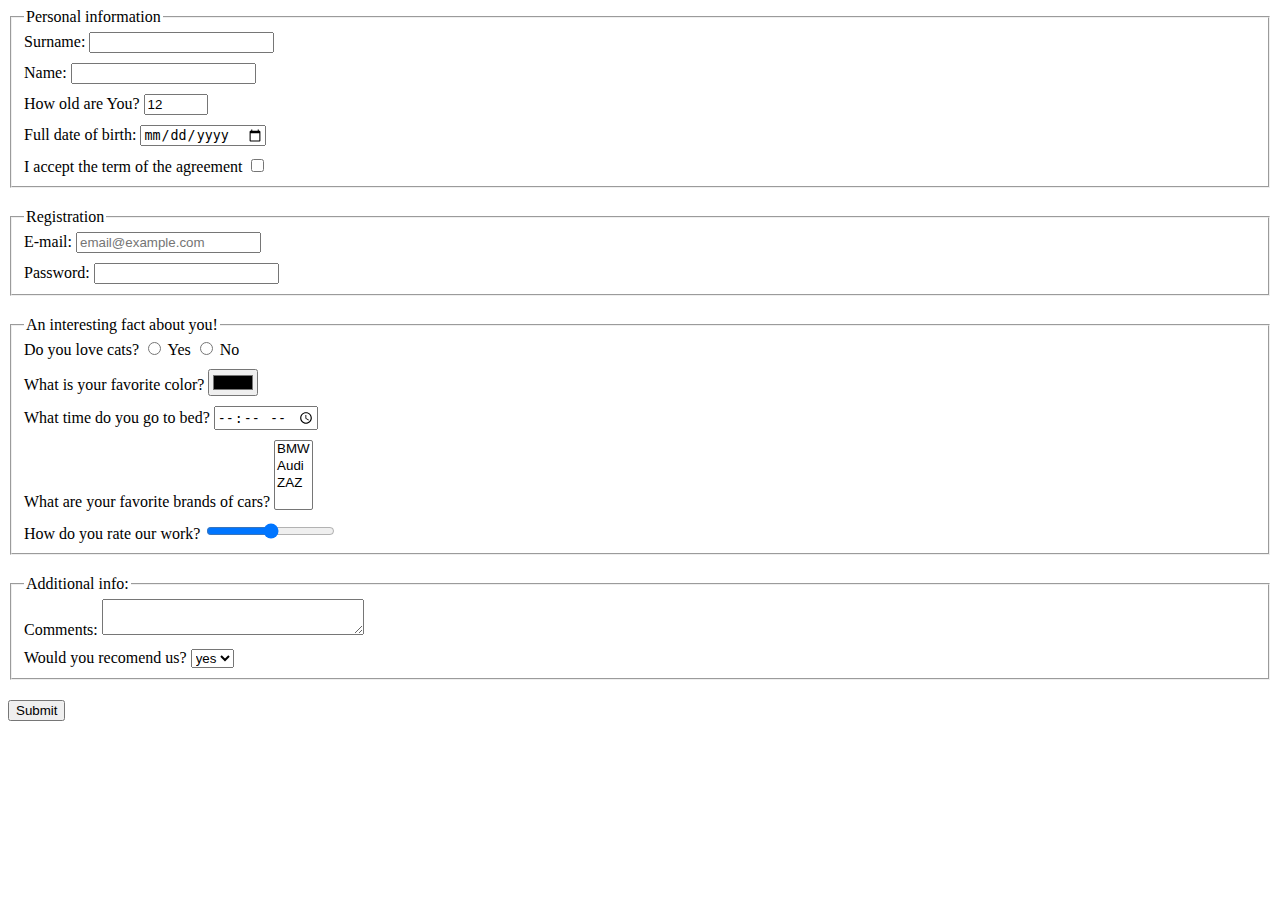
<file: index.html>
<!doctype html><html lang="en"><head><meta charset="UTF-8"><meta name="viewport" content="width=device-width, user-scalable=no, initial-scale=1.0, maximum-scale=1.0, minimum-scale=1.0"><meta http-equiv="X-UA-Compatible" content="ie=edge"><title>HTML Form</title><link rel="stylesheet" href="style.4299d378.css"></head><body>  <script type="text/javascript" src="main.5883b77c.js"></script> <form action="https://mate-academy-form-lesson.herokuapp.com/create-application" method="post"> <fieldset class="field"> <legend>Personal information</legend> <label class="form-field first"> Surname: <input type="text" name="surname" required autocomplete="off"> </label> <label class="form-field"> Name: <input type="text" name="name" required autocomplete="off"> </label> <label class="form-field"> How old are You? <input type="number" name="age" min="1" max="100" value="12"> </label> <label class="form-field"> Full date of birth: <input type="date" name="dateOfBirth"> </label> <label class="form-field last"> I accept the term of the agreement <input type="checkbox" name="terms"> </label> </fieldset> <fieldset class="field"> <legend>Registration</legend> <label class="form-field first"> E-mail: <input type="email" name="email" placeholder="email@example.com" required autocomplete="off"> </label> <label class="form-field last"> Password: <input type="password" name="password" minlength="5" maxlength="32" required autocomplete="off"> </label> </fieldset> <fieldset class="field"> <legend>An interesting fact about you!</legend> <label class="form-field first"> Do you love cats? <label> <input type="radio" name="cat"> Yes </label> <label> <input type="radio" name="cat"> No </label> </label> <label class="form-field"> What is your favorite color? <input type="color" name="color"> </label> <label class="form-field"> What time do you go to bed? <input type="time" name="time"> </label> <label class="form-field"> What are your favorite brands of cars? <select name="car" multiple> <option value="bmw">BMW</option> <option value="audi">Audi</option> <option value="zaz">ZAZ</option> </select> </label> <label class="form-field last"> How do you rate our work? <input type="range" name="rate"> </label> </fieldset> <fieldset class="field"> <legend>Additional info:</legend> Comments: <label> <textarea name="comments" cols="30" rows="2">
          </textarea> </label> <label class="form-field last"> Would you recomend us? <select name="recomend"> <option value="yes">yes</option> <option value="no">no</option> </select> </label> </fieldset> <button type="submit">Submit</button> </form> </body></html>
</file>
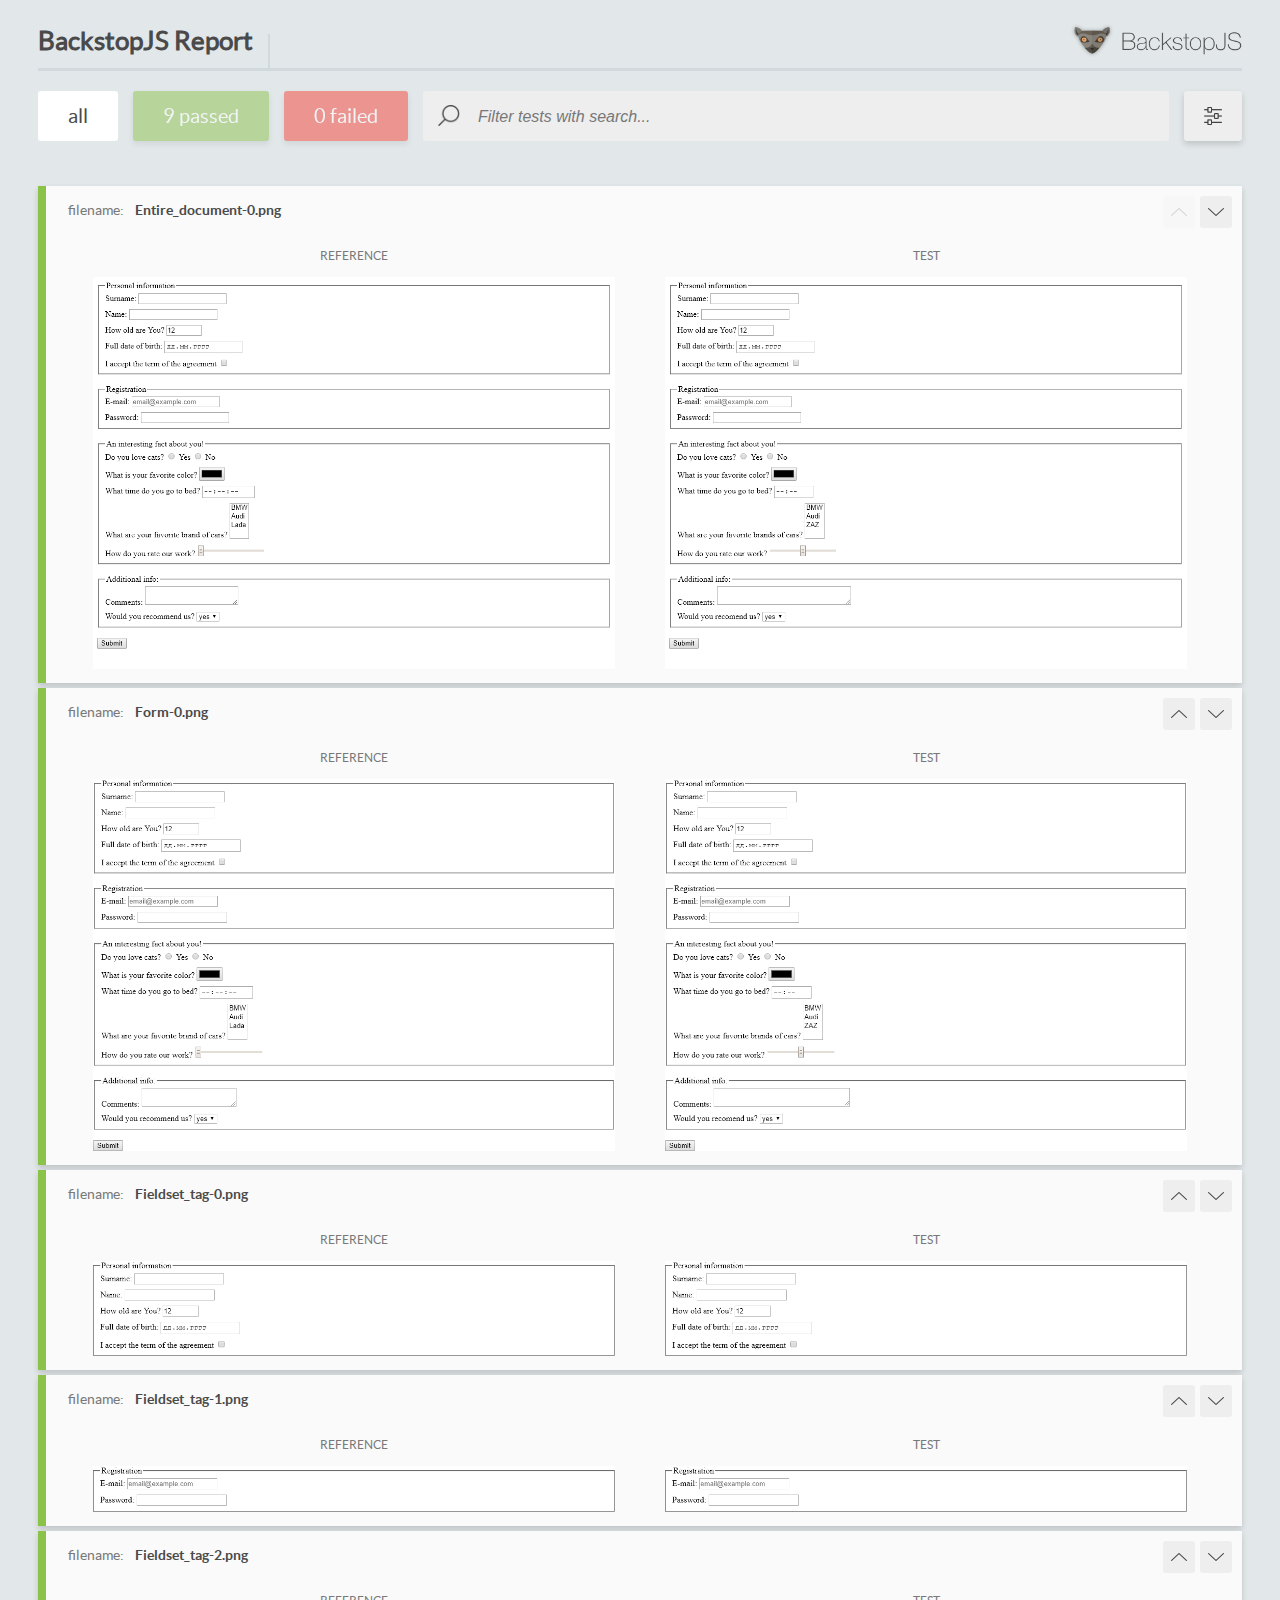
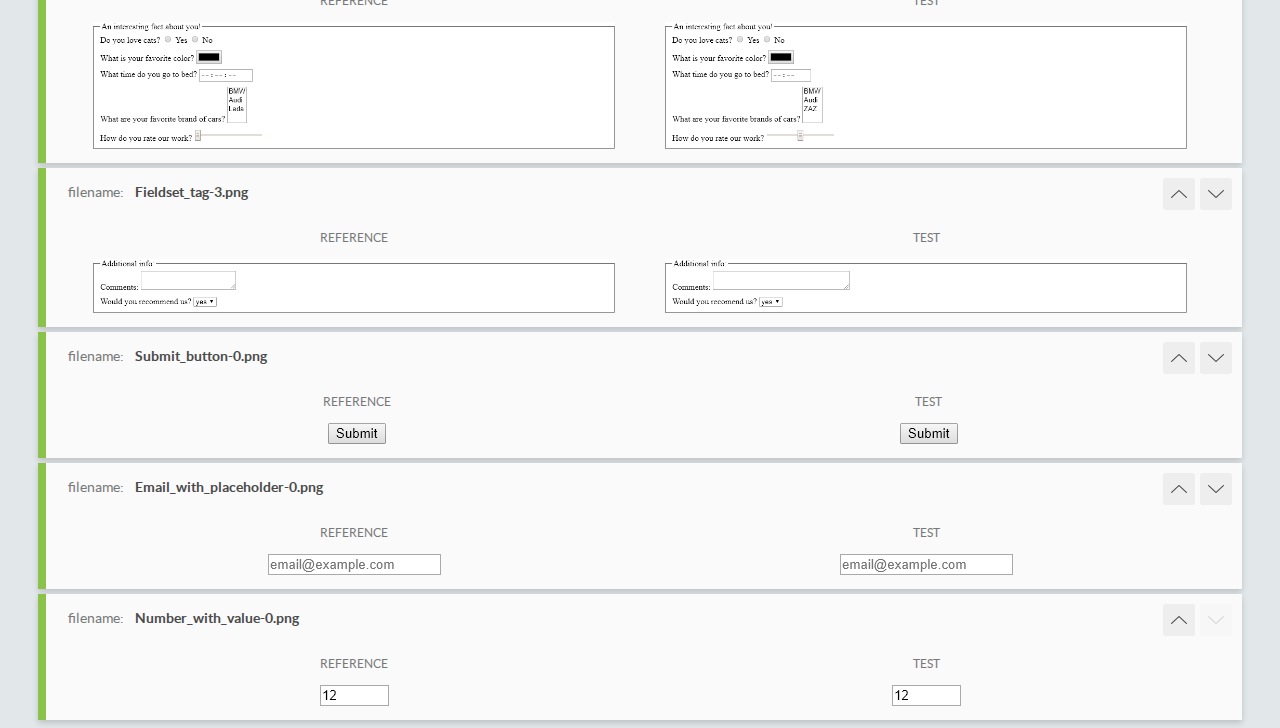
<file: report/html_report/index.html>
<!DOCTYPE html>
<html>
  <head>
    <meta charset="utf-8">
    <title>BackstopJS Report</title>

    <style>
      @font-face {
          font-family: 'latoregular';
          src: url('./assets/fonts/lato-regular-webfont.woff2') format('woff2'),
              url('./assets/fonts/lato-regular-webfont.woff') format('woff');
          font-weight: 400;
          font-style: normal;
      }
      @font-face {
          font-family: 'latobold';
          src: url('./assets/fonts/lato-bold-webfont.woff2') format('woff2'),
              url('./assets/fonts/lato-bold-webfont.woff') format('woff');
          font-weight: 700;
          font-style: normal;
      }

      .ReactModal__Body--open {
          overflow: hidden;
      }
      .ReactModal__Body--open .header {
        display: none;
      }

    </style>
  </head>
  <body style="background-color: #E2E7EA">
    <div id="root">

    </div>
    <script type="text/javascript">
      function report (report) { // eslint-disable-line no-unused-vars
        window.tests = report;
      }
    </script>
    <script type="text/javascript" src="config.js"></script>
    <script type="text/javascript" src="index_bundle.js"></script>
  </body>
</html>
</file>
<file: style.4299d378.css>
.form-field{display:block;margin:10px 0}.field{margin-bottom:20px}.last{margin-bottom:0}.first{margin-top:0}
/*# sourceMappingURL=style.4299d378.css.map */
</file>
